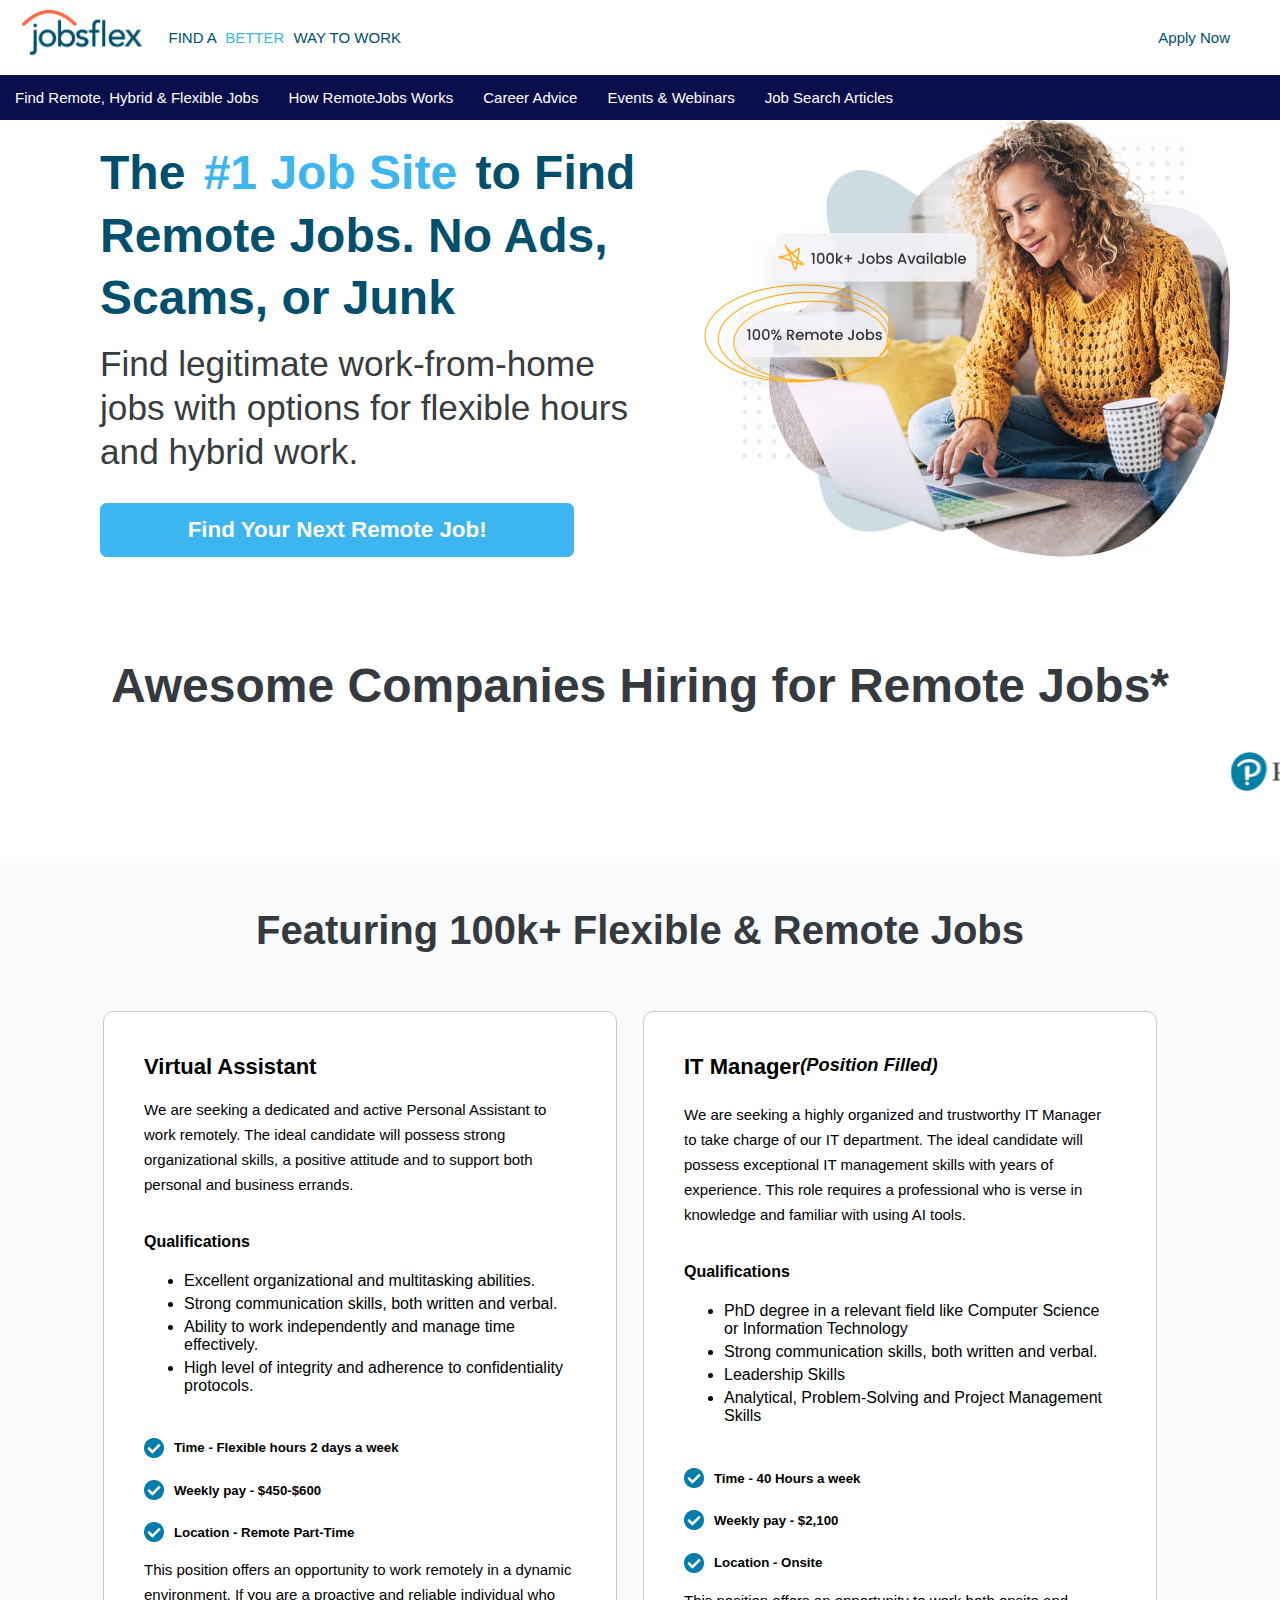
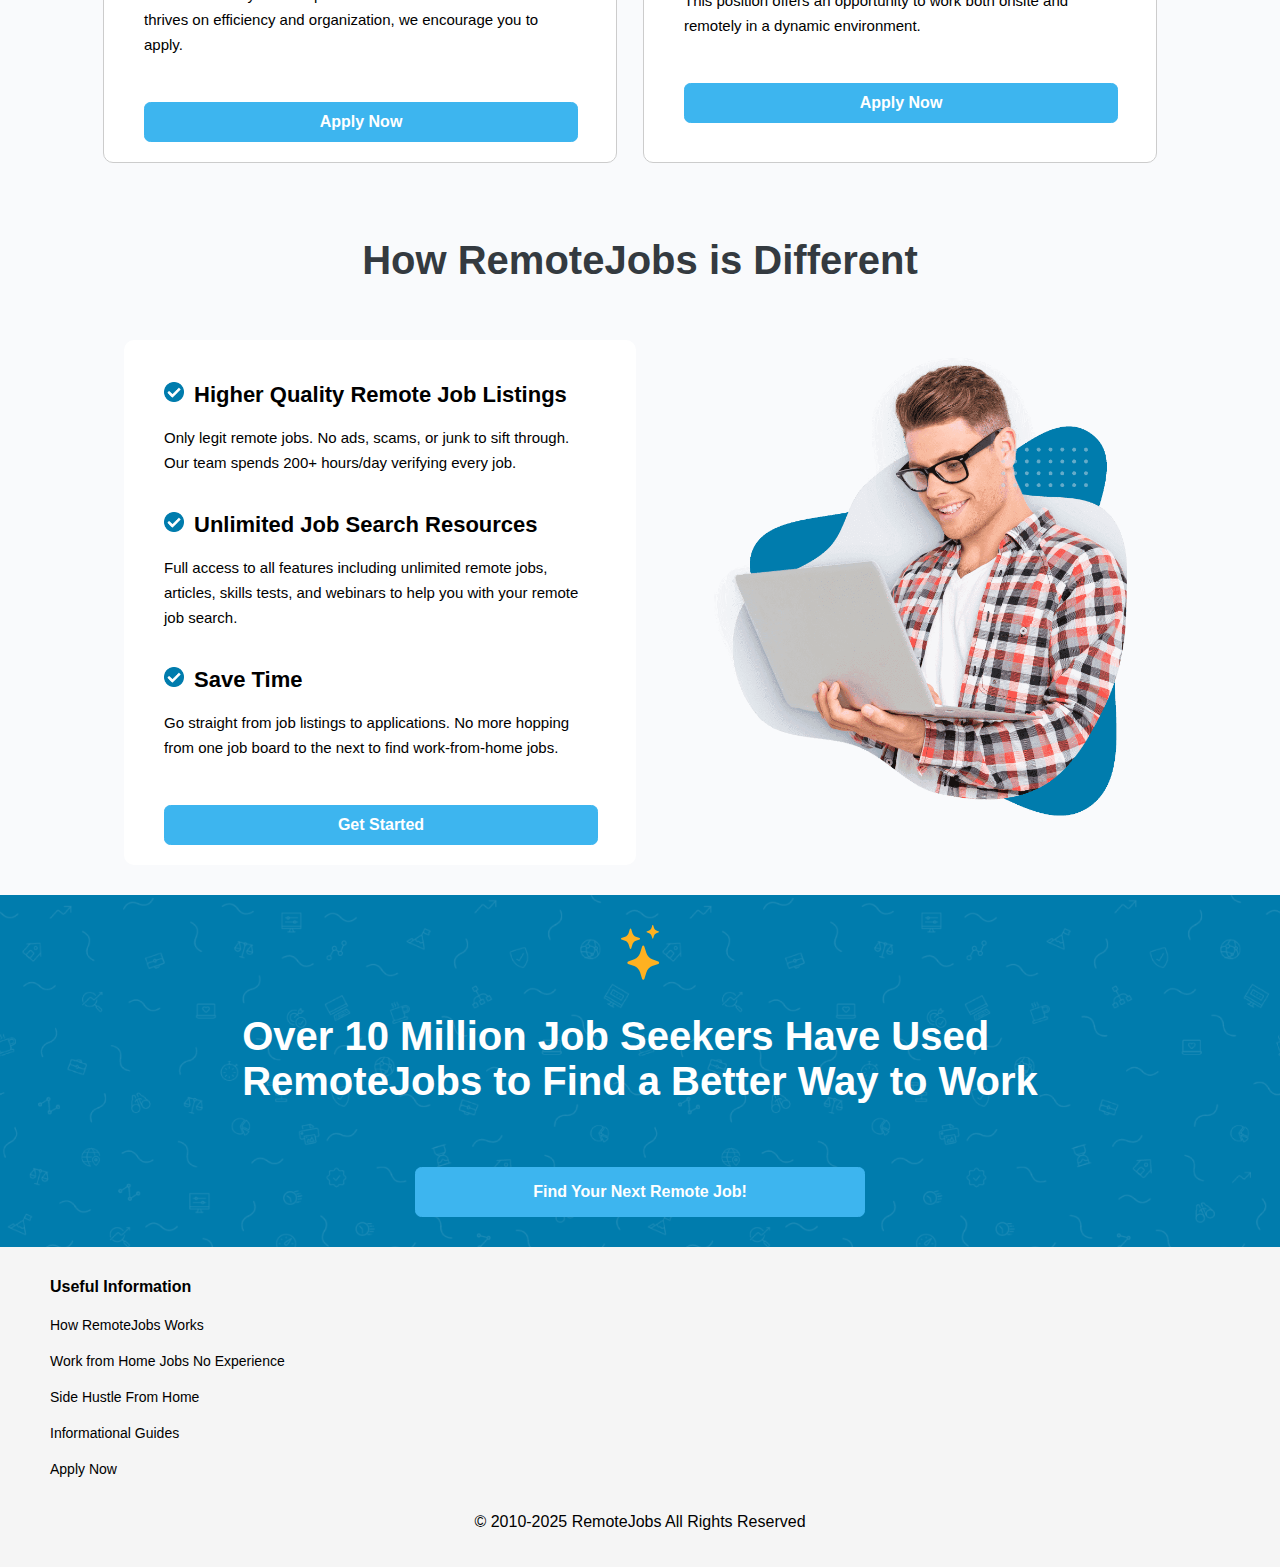
<file: index.html>
<!-- A and CNAME record was set at the ADVANCED DNS tab -->

<!DOCTYPE html>
<html>
<head>
	<meta name="viewport" content="width=device-width, initial-scale=1.0">

	<title>RemoteJobs: Best Remote Jobs, Work from Home Jobs, Online Jobs & More</title>

	<link rel="stylesheet" type="text/css" href="style.css">
	<link rel="icon" type="image/png" href="./images/favicon.png"/>
</head>
<body>
	<nav>
		<div class="main_nav">
			<a href="index.html" class="logo">
				<img src="./images/fj-logo.jpg">
				<div>FIND A <span> BETTER </span> WAY TO WORK</div>
			</a>
			<a href="apply.html">Apply Now</a>
		</div>

		<div class="secondary_nav">
			<a href="#about">Find Remote, Hybrid & Flexible Jobs</a>
			<a href="#about2">How RemoteJobs Works</a>
			<a href="#about">Career Advice</a>
			<a href="#about">Events & Webinars</a>
			<a href="#about">Job Search Articles</a>
		</div>
	</nav>

	<section class="cover">
		<div class="intro">
			<img src="./images/img-sem-banner-new-white.webp">

			<h1>The <span>#1 Job Site</span> to Find Remote Jobs. No Ads, Scams, or Junk</h1>

			<p>Find legitimate work-from-home jobs with options for flexible hours and hybrid work.</p>

			<a href="apply.html">Find Your Next Remote Job!</a>
		</div>

		<div class="intro_img">
			<img src="./images/banner.avif">
		</div>
	</section>

	<section class="trusted_companies">
		<h1>Awesome Companies Hiring for Remote Jobs*</h1>

		<marquee direction="left" behavior="left">
			<img src="./images/pearson.png">
			<img src="./images/peloton.png">
			<img src="./images/progressive.png">
			<img src="./images/kaplan.png">
			<img src="./images/toast.png">
			<img src="./images/reddit.png">
			<img src="./images/spotify.png">
			<img src="./images/netflix.png">
			<img src="./images/dropbox.png">
			<img src="./images/cvshealth.png">
			<img src="./images/unitedhealth.png">
			<img src="./images/hubspot.png">
			<img src="./images/citizens.png">
		</marquee>
	</section>

	<section class="about" id="about">
		<h1>Featuring 100k+ Flexible & Remote Jobs</h1>

		<div class="about_container">
			<div class="infos infos2">
				<div>
					<h3>Virtual Assistant</h3>

					<p>We are seeking a dedicated and active Personal Assistant to work remotely. The ideal candidate will possess strong organizational skills, a positive attitude and to support both personal and business errands.</p>

					<!-- <p>We are seeking a highly organized and trustworthy Virtual Assistant to support both personal and business errands. The ideal candidate will possess exceptional time management skills and the ability to handle a variety of tasks efficiently and effectively. This role requires someone who can maintain confidentiality and demonstrate a high level of integrity while managing responsibilities.</p> -->
				</div>
				<div>
					<h4>
						Qualifications</h4>
					<ul>
						<li>Excellent organizational and multitasking abilities.</li>
						<li>Strong communication skills, both written and verbal.</li>
						<li>Ability to work independently and manage time effectively.</li>
						<li>High level of integrity and adherence to confidentiality protocols.</li>
					</ul>
				</div>
				<div>
					<h5>
						<img src="./images/blue-tick.png">
					Time - Flexible hours 2 days a week</h5>

					<h5>
						<img src="./images/blue-tick.png">
					Weekly pay - $450-$600</h5>

					<h5>
						<img src="./images/blue-tick.png">
					Location - Remote Part-Time</h5>

					<p>This position offers an opportunity to work remotely in a dynamic environment. If you are a proactive and reliable individual who thrives on efficiency and organization, we encourage you to apply.</p>
				</div>
				<div>
					<a href="apply.html">Apply Now</a>
				</div>
			</div>

			<div class="infos infos2">
				<div> 
					<h3>IT Manager<i><sup>(Position Filled)</sup></i></h3>

					<p>We are seeking a highly organized and trustworthy IT Manager to take charge of our IT department. The ideal candidate will possess exceptional IT management skills with years of experience. This role requires a professional who is verse in knowledge and familiar with using AI tools.</p>
				</div>
				<div>
					<h4>
						Qualifications</h4>
					<ul>
						<li>PhD degree in a relevant field like Computer Science or Information Technology</li>
						<li>Strong communication skills, both written and verbal.</li>
						<li>Leadership Skills</li>
						<li>Analytical, Problem-Solving and Project Management Skills </li>
					</ul>
				</div>
				<div>
					<h5>
						<img src="./images/blue-tick.png">
					Time - 40 Hours a week</h5>

					<h5>
						<img src="./images/blue-tick.png">
					Weekly pay - $2,100</h5>

					<h5>
						<img src="./images/blue-tick.png">
					Location - Onsite</h5>

					<p>This position offers an opportunity to work both onsite and remotely in a dynamic environment.</p>
				</div>
				<div>
					<a href="#">Apply Now</a>
				</div>
			</div>
		</div>
	</section>

	<section class="about" id="about2">
		<h1>How RemoteJobs is Different</h1>

		<div class="about_container">
			<div class="infos">
				<div>
					<h3>
						<img src="./images/blue-tick.png">
					Higher Quality Remote Job Listings</h3>

					<p>Only legit remote jobs. No ads, scams, or junk to sift through. Our team spends 200+ hours/day verifying every job.</p>
				</div>
				<div>
					<h3>
						<img src="./images/blue-tick.png">
					Unlimited Job Search Resources</h3>

					<p>Full access to all features including unlimited remote jobs, articles, skills tests, and webinars to help you with your remote job search.</p>
				</div>
				<div>
					<h3>
						<img src="./images/blue-tick.png">
					Save Time</h3>

					<p>Go straight from job listings to applications. No more hopping from one job board to the next to find work-from-home jobs.</p>
				</div>
				<div>
					<a href="apply.html">Get Started</a>
				</div>
			</div>

			<div class="about_img">
				<img src="./images/how-different.png">
			</div>
		</div>
	</section>

	<section class="history">
		<img src="./images/imag-stars.svg">

		<h2>Over 10 Million Job Seekers Have Used <br> RemoteJobs to Find a Better Way to Work</h2>

		<a href="apply.html">Find Your Next Remote Job!</a>
	</section>

	<footer>
		<div class="footer_info">
			<h4>Useful Information</h4>
			<a href="#about2">How RemoteJobs Works</a>
			<a href="#about">Work from Home Jobs No Experience</a>
			<a href="#about">Side Hustle From Home</a>
			<a href="#about">Informational Guides</a>
			<a href="#about">Apply Now</a>
		</div>

		<p>© 2010-2025 RemoteJobs All Rights Reserved</p>
	</footer>
</body>
</html>
</file>
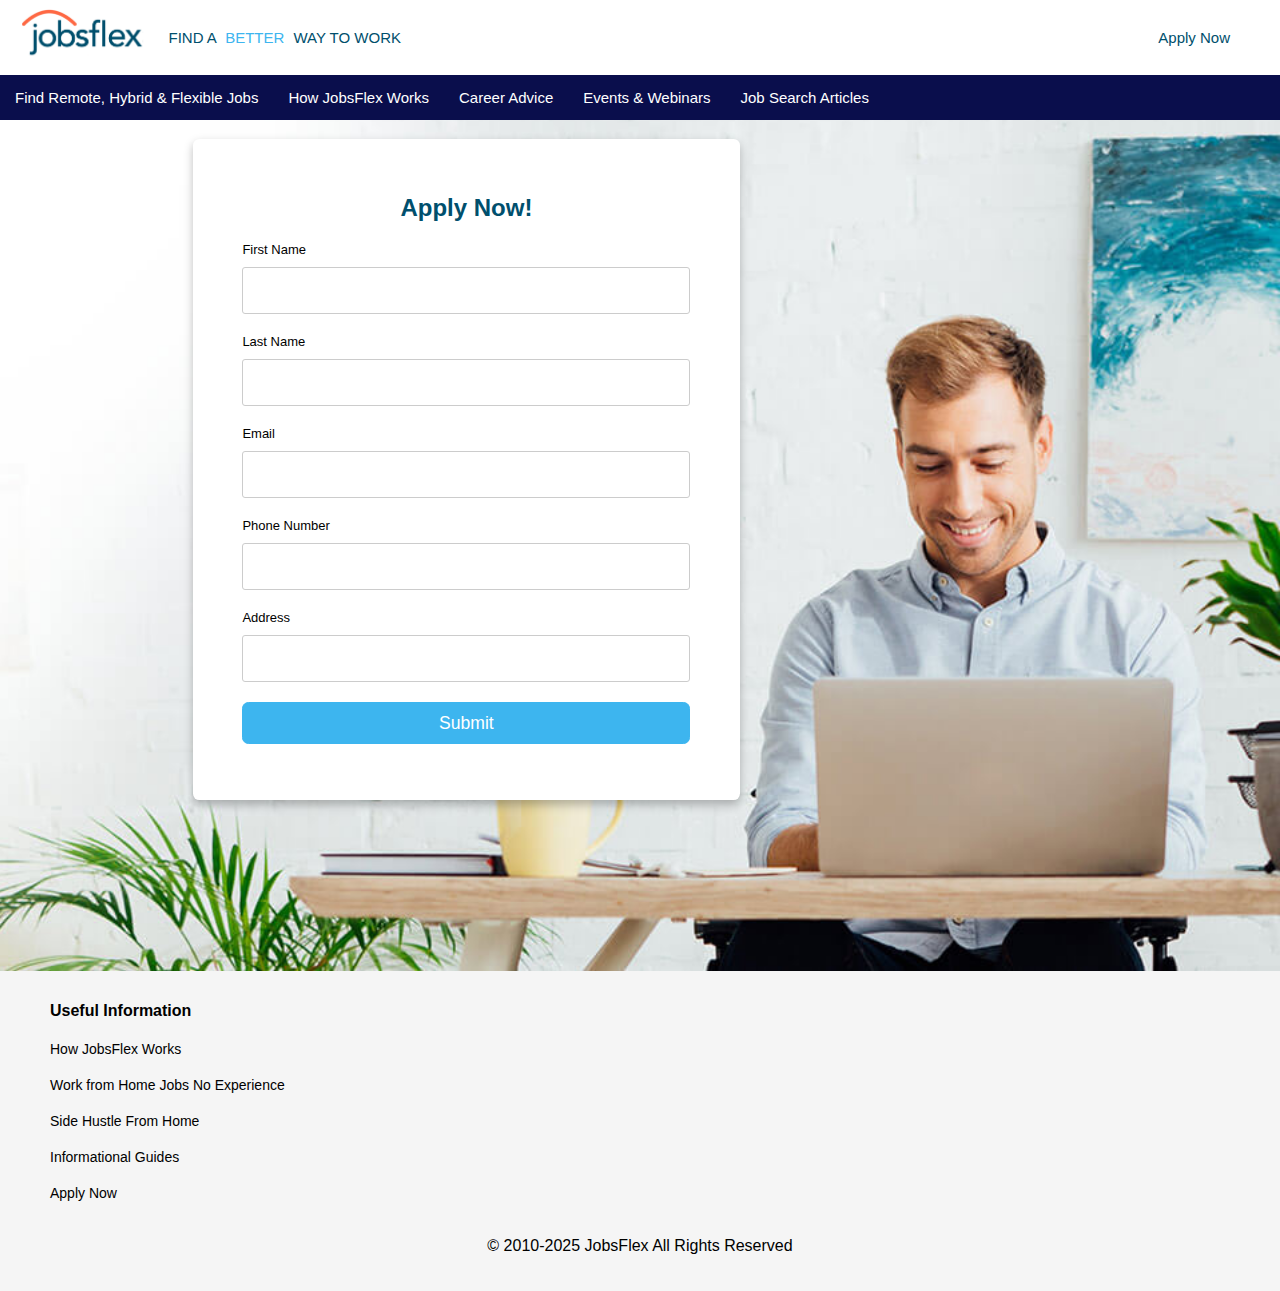
<file: apply.html>
<!DOCTYPE html>
<html>
<head>
	<meta name="viewport" content="width=device-width, initial-scale=1.0">

	<title>Apply: Best Remote Jobs, Work from Home Jobs, Online Jobs & More</title>

	<link rel="stylesheet" type="text/css" href="style.css">
	<link rel="icon" type="image/png" href="./images/favicon.png"/>
</head>
<body>
	<nav>
		<div class="main_nav">
			<a href="index.html" class="logo">
				<img src="./images/fj-logo.jpg">
				<div>FIND A <span> BETTER </span> WAY TO WORK</div>
			</a>
			<a href="apply.html">Apply Now</a>
		</div>

		<div class="secondary_nav">
			<a href="index.html#about">Find Remote, Hybrid & Flexible Jobs</a>
			<a href="index.html#about2">How JobsFlex Works</a>
			<a href="index.html#about">Career Advice</a>
			<a href="index.html#about">Events & Webinars</a>
			<a href="index.html#about">Job Search Articles</a>
		</div>
	</nav>

	<section class="apply">
		<div class="apply_form">
			<h2>Apply Now!</h2>

			<form id="job-application-form">
				<div>	
					<label>First Name</label>
					<input type="text" name="first_name" id="firstName" required>
				</div>

				<div>	
					<label>Last Name</label>
					<input type="text" name="last_name" id="lastName" required>
				</div>

				<div>	
					<label>Email</label>
					<input type="email" name="email" id="email" required>
				</div>

				<div>	
					<label>Phone Number</label>
					<input type="text" name="Phone Number" id="phone" required>
				</div>

				<div>	
					<label>Address</label>
					<input type="text" name="address" id="address" required>
				</div>

				<input type="submit" name="Submit Application" class="apply_btn submit-button">
			</form>
		</div>
		<div>
			
		</div>
	</section>

	<footer>
		<div class="footer_info">
			<h4>Useful Information</h4>
			<a href="index.html#about2">How JobsFlex Works</a>
			<a href="index.html#about">Work from Home Jobs No Experience</a>
			<a href="index.html#about">Side Hustle From Home</a>
			<a href="index.html#about">Informational Guides</a>
			<a href="index.html#about">Apply Now</a>
		</div>

		<p>© 2010-2025 JobsFlex All Rights Reserved</p>
	</footer>

	<script type="text/javascript" src="script.js"></script>
</body>
</html>
</file>
<file: style.css>
body{
	margin: 0;
	padding: 0;
	box-sizing: border-box;
	/*overflow-x: hidden;*/
	font-family: halcyon, "Open Sans", "Helvetica Neue", Helvetica, Arial, sans-serif;
}
a{
	text-decoration: none;
}
a:hover{
	text-decoration: underline;
}
nav{
	position: fixed;
    width: 100%;
    top: 0;
    z-index: 1000;
}
.main_nav{
	width: 100%;
	height: 75px;
	display: flex;
	background-color: white;
	padding: auto 20px;
	flex-direction: row;
	justify-content: space-between;
	align-items: center;
}

.main_nav img{
	height: 60px;
	padding-right: 15px;
	padding-left: 20px;
}

.main_nav a{
	height: 60px;
	padding-right: 50px;
	align-content: center;
	text-decoration: none;
	color: rgb(0, 79, 109);
	font-size: 15px;
}

.main_nav .logo{
	display: flex;
	flex-direction: row;
	align-items: center;
}

.main_nav .logo span{
	color: #3db5ef;
	margin: auto 5px;
}
span{
	color: #3db5ef;
	margin: auto 5px;
}

.secondary_nav{
	display: flex;
	flex-direction: row;
	justify-content: flex-start;
	align-items: center;
	background-color: #0a0e4c; /*rgb(0, 79, 109);*/
	height: 45px;
}
.secondary_nav a{
	padding-right: 15px;
	padding-left: 15px;
	color: white;
	font-size: 15px;
}

.cover{
	display: flex;
	flex-direction: row;
	width: 100%;
	justify-content: space-between;
	margin-top: 100px;
}
.intro{
	width: 47%;
	padding: 10px 50px;
	display: flex;
	flex-direction: column;
}
.intro h1{
	color: rgb(0, 79, 109);
    font-weight: 600;
    font-size: 3rem;
    line-height: 1.3;
    margin-bottom: 0.8rem;
    padding-left: 50px;
}
.intro img{
	display: none;
}
.intro p{
	color: rgb(55, 61, 63);
    font-size: 2.2rem;
    line-height: 1.25;
    margin: 0px 0px 1.8rem;
    max-width: 75.3rem;
    font-weight: 500;
    padding-left: 50px;
}
.intro_img{
	padding-right: 50px;
}
.intro a{
	display: block;
    font-weight: 600;
    padding: 0.8rem 1.6rem;
    font-size: 1.4rem;
    background-color: #3db5ef;
    color: rgb(255, 255, 255);
    border: 0.1rem solid #3db5ef;
    border-radius: 0.4rem;
    cursor: pointer;
    text-align: center;
    width: 70%;
    margin-left: 50px;
}
.trusted_companies{
	font-size: 1.5rem;
    color: rgb(52, 58, 64);
    line-height: 1.2;
    font-weight: 600;
    margin-bottom: 4.2rem;
    text-align: center;
    margin-top: 80px;
}
marquee{
	width: 100%;
	display: flex;
	flex-direction: row;
}
marquee img{
	width: 130px;
	margin-right: 80px;
	vertical-align: middle;
}
.about{
	background-color: rgb(249, 250, 252);
	text-align: center;
	padding: 20px 40px;
}
.about h1{
	padding-bottom: 2.1rem;
    font-size: 2.5rem;
    line-height: 1;
    color: rgb(52, 58, 64);
    font-weight: 600;
    /*margin: 0px;*/
    /*margin-top: 70px;*/
}
.about_container{
	/*text-align: center;*/
	display: flex;
	flex-direction: row;
	justify-content: space-around;
	width: 90%;
	margin: 0px 50px;
}
.about_container .infos{
	background-color: white;
	border-radius: 10px;
	padding: 20px 40px;
	width: 40%;
	margin-bottom: 10px;
}
.about_container .infos2{
	border: 1px solid #ccc;
	text-align: left;
}
.about_container .infos2:hover{
	box-shadow: rgba(0, 0, 0, 0.25) 0px 0.3rem 0.6rem;
}
.about_container .infos2 div h4{
	margin-bottom: 5px;
}
.about_container .infos2 div h5{
	margin-bottom: 0px;
	display: flex;
	align-items: center;
	justify-content: center;
}
.about_container .infos2 div li{
	margin-bottom: 5px;
}
.about_container .infos h3{
	display: flex;
	flex-direction: row;
	justify-content: center;
	align-items: flex-start;
	text-align: left;
	margin-bottom: 2px;
	font-size: 22px;
}
.about_container .infos div{
	display: flex;
	flex-direction: column;
	align-items: flex-start;
}
.about_container .infos div p{
	text-align: left;
	font-size: 15px;
	line-height: 25px;
}
.about_container .infos div a{
	display: block;
    font-weight: 600;
    padding-top: 10px;
    padding-bottom: 10px;
    margin-top: 30px;
    font-size: 1rem;
    background-color: #3db5ef;
    color: rgb(255, 255, 255);
    border: 0.1rem solid #3db5ef;
    border-radius: 0.4rem;
    cursor: pointer;
    text-align: center;
    width: 100%;
}
.about_container .infos img{
	height: 20px;
	margin-right: 10px;
}
.about_container .about_img{
	width: 40%;
}
.about_container .about_img img{
	width: 96%;
}
.history{
	display: flex;
	flex-direction: column;
	align-items: center;
	width: 100%;
	/*padding: 20px 10px;*/
	padding-top: 30px;
	padding-bottom: 30px;
	background: url(./images/bg-15.png) center center / 50% rgb(0, 124, 173);
}
.history h2{
	color: white;
	font-size: 2.5rem;
}
.history a{
	display: block;
    font-weight: 600;
    padding-top: 15px;
    padding-bottom: 15px;
    margin-top: 30px;
    font-size: 1rem;
    background-color: #3db5ef;
    color: rgb(255, 255, 255);
    border: 0.1rem solid #3db5ef;
    border-radius: 0.4rem;
    cursor: pointer;
    text-align: center;
    width: 35%;
}
.apply{
	background: url(./images/bg-login.jpg) right 0px / cover no-repeat;
    padding-bottom: 9.5rem;
    display: flex;
    flex-direction: row;
    justify-content: space-around;
    margin-top: 100px;
    padding-top: 20px;
}
.apply_form{
	width: 35%;
	padding: 2.2rem 3.1rem;
    margin: 1.2rem 1.2rem;
	border-radius: 0.4rem;
	box-shadow: rgba(0, 0, 0, 0.25) 0px 0.3rem 0.6rem;
    background-color: rgb(255, 255, 255);
}
.apply h2{
	color: rgb(0, 79, 109);
	text-align: center;
}
.apply_form form label{
	display: block;
	margin-bottom: 10px;
	font-size: 13px;
}
.apply_form form input{
	display: block;
	margin-bottom: 20px;
	width: 95%;
	border: 1px solid #ccc;
	padding: 15px 10px;
	border-radius: 3px;
	outline: none;
}
.apply_form .apply_btn{
	display: block;
    font-weight: 500;
    padding: 0.6rem 1.2rem;
    font-size: 1.1rem;
    background-color: #3db5ef;
    color: rgb(255, 255, 255);
    border: 0.1rem solid #3db5ef;
    border-radius: 0.4rem;
    cursor: pointer;
    text-align: center;
    width: 100%;
}
.apply_form .apply_btn:hover{
	opacity: 0.5;
}
footer{
	padding: 10px 50px;
	background-color: rgb(245, 245, 245);
}
.footer_info{
	display: flex;
	flex-direction: column;
}
.footer_info a{
	color: rgb(0, 0, 0);
	margin-bottom: 20px;
	font-size: 14px;
}
footer p{
	text-align: center;
	padding-bottom: 10px;
}

@media (max-width: 900px){
	.main_nav{
		justify-content: space-between;
		padding: 0px;
		box-shadow: 0 4px 6px rgba(0, 0, 0, 0.1);
	}
	.main_nav .logo div{
		display: none;
	}
	.main_nav a{
		height: 60px;
		padding-right: 20px;
		font-size: 18px;
	}
	.main_nav img{
		height: 50px;
		padding-right: 10px;
	}
	.secondary_nav{
		display: none;
	}
	.secondary_nav a{
		padding-right: 10px;
		padding-left: 10px;
		font-size: 12px;
	}
	.cover{
		flex-direction: column;
		width: 100%;
		margin-top: 80px;
		justify-content: space-between;
		align-content: center;
		align-items: center;
	}
	.intro h1{
		padding-left: 0px;
		line-height: 2.9rem;
	}
	.intro{
		width: 90%;
		text-align: center;
		padding: 0px;
		align-items: center;
	}
	.intro_img{
		display: none;
	}
	.intro img{
		display: block;
		width: 80%;
		margin-top: 20px;
	}
	.intro a {
		margin-left: 0px; 
		font-size: 1.0rem;
	}
	.intro p {
		padding-left: 0px;
	}
	.trusted_companies{
		font-size: 1rem;
	}
	.about{
		padding: 15px 20px;
	}
	.about_container{
		/*text-align: center;*/
		flex-direction: column;
		margin: 0px;
		width: 95%;
		align-content: center;
	}
	.about_container .infos{
		padding: 15px 20px;
		width: 90%;
	}
	.about_container .about_img{
		width: 80%;
	}
	.about_container .about_img img{
		width: 96%;
	}
	.history h2{
		padding-left: 15px;
		padding-right: 15px;
		font-size: 2rem;
		text-align: center;
	}
	.history a{
	    width: 80%;
	}
	.apply_form{
		width: 100%;
		padding: 1.2rem 2.1rem;
	    margin: 0.2rem 0.2rem;
	}
	.apply{
		background: none;
		padding-bottom: 1.0rem;
		margin-top: 80px;
	}
	footer{
		padding: 10px 30px;
		background-color: rgb(245, 245, 245);
	}
}
</file>
